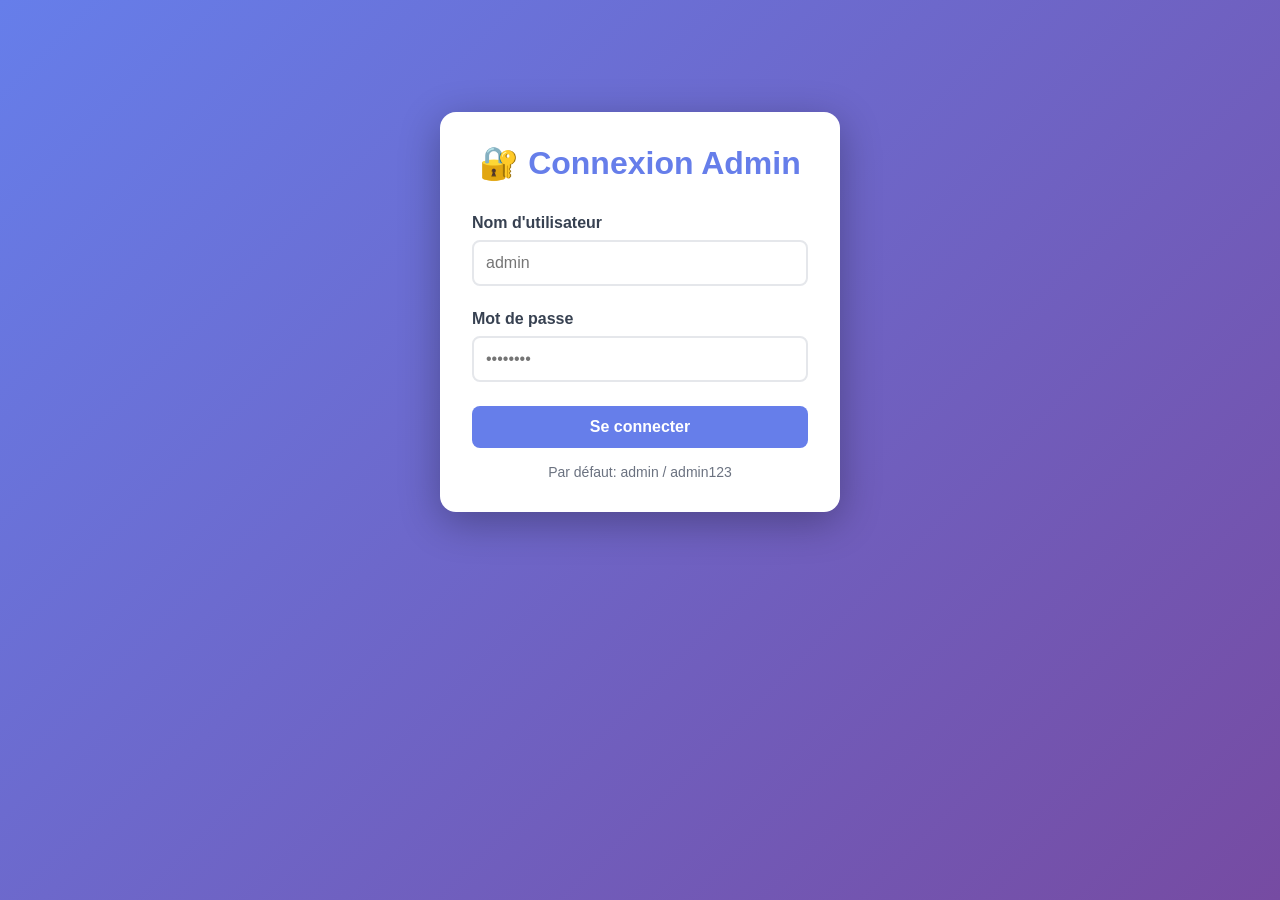
<file: admin.html>
<!DOCTYPE html>
<html lang="fr">
<head>
    <meta charset="UTF-8">
    <meta name="viewport" content="width=device-width, initial-scale=1.0">
    <title>Admin - LuxeMarket</title>
    <style>
        * {
            margin: 0;
            padding: 0;
            box-sizing: border-box;
        }

        body {
            font-family: 'Segoe UI', Tahoma, Geneva, Verdana, sans-serif;
            background: linear-gradient(135deg, #667eea 0%, #764ba2 100%);
            min-height: 100vh;
            padding: 2rem;
        }

        /* Login Screen */
        .login-container {
            max-width: 400px;
            margin: 5rem auto;
            background: white;
            padding: 2rem;
            border-radius: 1rem;
            box-shadow: 0 10px 40px rgba(0,0,0,0.3);
        }

        .login-container h1 {
            text-align: center;
            color: #667eea;
            margin-bottom: 2rem;
        }

        .form-group {
            margin-bottom: 1.5rem;
        }

        .form-group label {
            display: block;
            margin-bottom: 0.5rem;
            font-weight: 600;
            color: #374151;
        }

        .form-group input,
        .form-group textarea,
        .form-group select {
            width: 100%;
            padding: 0.75rem;
            border: 2px solid #e5e7eb;
            border-radius: 0.5rem;
            font-size: 1rem;
            transition: border-color 0.3s;
        }

        .form-group input:focus,
        .form-group textarea:focus,
        .form-group select:focus {
            outline: none;
            border-color: #667eea;
        }

        .form-group textarea {
            resize: vertical;
            min-height: 100px;
        }

        .btn {
            width: 100%;
            padding: 0.75rem;
            border: none;
            border-radius: 0.5rem;
            font-size: 1rem;
            font-weight: 600;
            cursor: pointer;
            transition: all 0.3s;
        }

        .btn-primary {
            background: #667eea;
            color: white;
        }

        .btn-primary:hover {
            background: #5568d3;
            transform: translateY(-2px);
        }

        .btn-success {
            background: #10b981;
            color: white;
        }

        .btn-success:hover {
            background: #059669;
        }

        .btn-danger {
            background: #ef4444;
            color: white;
            padding: 0.5rem 1rem;
            width: auto;
        }

        .btn-danger:hover {
            background: #dc2626;
        }

        .error {
            color: #ef4444;
            text-align: center;
            margin-top: 1rem;
            display: none;
        }

        /* Admin Dashboard */
        .admin-container {
            max-width: 1200px;
            margin: 0 auto;
            display: none;
        }

        .admin-header {
            background: white;
            padding: 1.5rem;
            border-radius: 1rem;
            margin-bottom: 2rem;
            display: flex;
            justify-content: space-between;
            align-items: center;
            box-shadow: 0 4px 12px rgba(0,0,0,0.1);
        }

        .admin-header h1 {
            color: #667eea;
        }

        .btn-logout {
            background: #ef4444;
            color: white;
            padding: 0.5rem 1.5rem;
            border: none;
            border-radius: 0.5rem;
            cursor: pointer;
            font-weight: 600;
        }

        .btn-logout:hover {
            background: #dc2626;
        }

        .admin-content {
            display: grid;
            grid-template-columns: 1fr 2fr;
            gap: 2rem;
        }

        .add-product-form {
            background: white;
            padding: 2rem;
            border-radius: 1rem;
            box-shadow: 0 4px 12px rgba(0,0,0,0.1);
            height: fit-content;
        }

        .add-product-form h2 {
            color: #374151;
            margin-bottom: 1.5rem;
        }

        .products-list {
            background: white;
            padding: 2rem;
            border-radius: 1rem;
            box-shadow: 0 4px 12px rgba(0,0,0,0.1);
        }

        .products-list h2 {
            color: #374151;
            margin-bottom: 1.5rem;
        }

        .product-item {
            display: flex;
            gap: 1rem;
            padding: 1rem;
            border: 2px solid #e5e7eb;
            border-radius: 0.5rem;
            margin-bottom: 1rem;
            transition: border-color 0.3s;
        }

        .product-item:hover {
            border-color: #667eea;
        }

        .product-item img {
            width: 100px;
            height: 100px;
            object-fit: cover;
            border-radius: 0.5rem;
        }

        .product-item-info {
            flex: 1;
        }

        .product-item-info h3 {
            color: #111827;
            margin-bottom: 0.5rem;
        }

        .product-item-info p {
            color: #6b7280;
            margin-bottom: 0.25rem;
            font-size: 0.875rem;
        }

        .product-item-price {
            font-size: 1.25rem;
            font-weight: bold;
            color: #667eea;
        }

        .product-item-actions {
            display: flex;
            flex-direction: column;
            gap: 0.5rem;
            justify-content: center;
        }

        .image-preview {
            width: 100%;
            max-height: 200px;
            object-fit: cover;
            border-radius: 0.5rem;
            margin-top: 0.5rem;
            display: none;
        }

        .image-preview.active {
            display: block;
        }

        .success-message {
            background: #10b981;
            color: white;
            padding: 1rem;
            border-radius: 0.5rem;
            margin-bottom: 1rem;
            display: none;
        }

        .success-message.active {
            display: block;
        }

        @media (max-width: 768px) {
            .admin-content {
                grid-template-columns: 1fr;
            }

            .admin-header {
                flex-direction: column;
                gap: 1rem;
            }
        }
    </style>
</head>
<body>
    <!-- Login Screen -->
    <div class="login-container" id="loginScreen">
        <h1>🔐 Connexion Admin</h1>
        <div class="form-group">
            <label for="username">Nom d'utilisateur</label>
            <input type="text" id="username" placeholder="admin">
        </div>
        <div class="form-group">
            <label for="password">Mot de passe</label>
            <input type="password" id="password" placeholder="••••••••">
        </div>
        <button class="btn btn-primary" onclick="login()">Se connecter</button>
        <p class="error" id="loginError">Identifiants incorrects</p>
        <p style="margin-top: 1rem; text-align: center; color: #6b7280; font-size: 0.875rem;">
            Par défaut: admin / admin123
        </p>
    </div>

    <!-- Admin Dashboard -->
    <div class="admin-container" id="adminDashboard">
        <div class="admin-header">
            <h1>📊 Tableau de bord Admin</h1>
            <button class="btn-logout" onclick="logout()">Déconnexion</button>
        </div>

        <div class="admin-content">
            <!-- Add Product Form -->
            <div class="add-product-form">
                <h2>➕ Ajouter un produit</h2>
                <div class="success-message" id="successMessage">
                    ✅ Produit ajouté avec succès !
                </div>
                <div class="form-group">
                    <label for="productName">Nom du produit *</label>
                    <input type="text" id="productName" placeholder="ex: iPhone 15 Pro">
                </div>
                <div class="form-group">
                    <label for="productPrice">Prix (€) *</label>
                    <input type="number" id="productPrice" step="0.01" placeholder="ex: 999.99">
                </div>
                <div class="form-group">
                    <label for="productCategory">Catégorie *</label>
                    <select id="productCategory">
                        <option value="Parfums">Parfums</option>
                        <option value="Maroquinerie">Maroquinerie</option>
                        <option value="Vetements">Vêtements</option>
                        <option value="Sacs">Sacs à main</option>
                        <option value="Chaussures">Chaussures</option>
                        <option value="Bijoux">Bijoux</option>
                        <option value="Montres">Montres</option>
                        <option value="Accessoires">Accessoires</option>
                        <option value="Cosmetiques">Cosmétiques</option>
                        <option value="Lunettes">Lunettes</option>
                    </select>
                </div>
                <div class="form-group">
                    <label for="productDescription">Description *</label>
                    <textarea id="productDescription" placeholder="Décrivez votre produit en détail..."></textarea>
                </div>
                <div class="form-group">
                    <label for="productImage">Image du produit *</label>
                    <input type="file" id="productImage" accept="image/*" onchange="previewImage()">
                    <img id="imagePreview" class="image-preview">
                </div>
                <button class="btn btn-success" onclick="addProduct()">Publier le produit</button>
            </div>

            <!-- Products List -->
            <div class="products-list">
                <h2>📦 Mes produits (<span id="productCount">0</span>)</h2>
                <div id="productsList">
                    <!-- Products will be displayed here -->
                </div>
            </div>
        </div>
    </div>

    <script>
        // ===== CONFIGURATION JSONBIN =====
        const JSONBIN_API_KEY = '$2a$10$sb9vPSJ/BS0FOTRDyc4hP.WPRq42wJoUwTrsarZwyTSrde5Ow3ys2'; // X-Access-Key
        const JSONBIN_BIN_ID = '694035c5d0ea881f402b3fcf';
        const JSONBIN_URL = `https://api.jsonbin.io/v3/b/${JSONBIN_BIN_ID}`;
        
        // Default credentials (À CHANGER EN PRODUCTION!)
        const ADMIN_USERNAME = 'admin';
        const ADMIN_PASSWORD_LOGIN = 'admin123';

        // Check if already logged in
        if (localStorage.getItem('adminLoggedIn') === 'true') {
            showDashboard();
        }

        // Login function
        function login() {
            const username = document.getElementById('username').value;
            const password = document.getElementById('password').value;
            const error = document.getElementById('loginError');

            if (username === ADMIN_USERNAME && password === ADMIN_PASSWORD_LOGIN) {
                localStorage.setItem('adminLoggedIn', 'true');
                showDashboard();
                error.style.display = 'none';
            } else {
                error.style.display = 'block';
            }
        }

        // Logout function
        function logout() {
            localStorage.removeItem('adminLoggedIn');
            document.getElementById('loginScreen').style.display = 'block';
            document.getElementById('adminDashboard').style.display = 'none';
        }

        // Show dashboard
        function showDashboard() {
            document.getElementById('loginScreen').style.display = 'none';
            document.getElementById('adminDashboard').style.display = 'block';
            loadProducts();
        }

        // Preview et compression de l'image
        function previewImage() {
            const file = document.getElementById('productImage').files[0];
            const preview = document.getElementById('imagePreview');

            if (file) {
                // Vérifier la taille du fichier
                if (file.size > 5 * 1024 * 1024) { // Plus de 5MB
                    alert('⚠️ Image trop lourde ! Choisissez une image de moins de 5 MB.');
                    document.getElementById('productImage').value = '';
                    return;
                }

                const reader = new FileReader();
                reader.onload = function(e) {
                    // Créer une image pour la compression
                    const img = new Image();
                    img.onload = function() {
                        // Compresser l'image à max 800px de largeur
                        const canvas = document.createElement('canvas');
                        let width = img.width;
                        let height = img.height;
                        
                        // Redimensionner si trop grand
                        const maxWidth = 800;
                        if (width > maxWidth) {
                            height = (height * maxWidth) / width;
                            width = maxWidth;
                        }
                        
                        canvas.width = width;
                        canvas.height = height;
                        
                        const ctx = canvas.getContext('2d');
                        ctx.drawImage(img, 0, 0, width, height);
                        
                        // Convertir en base64 avec compression (qualité 0.7)
                        const compressedBase64 = canvas.toDataURL('image/jpeg', 0.7);
                        
                        // Afficher l'aperçu
                        preview.src = compressedBase64;
                        preview.classList.add('active');
                        
                        // Stocker l'image compressée pour l'upload
                        preview.dataset.compressed = compressedBase64;
                    };
                    img.src = e.target.result;
                };
                reader.readAsDataURL(file);
            }
        }

        // Charger les produits depuis JSONBin
        async function loadProductsFromAPI() {
            try {
                const response = await fetch(JSONBIN_URL + '/latest', {
                    headers: {
                        'X-Access-Key': JSONBIN_API_KEY
                    }
                });

                if (response.ok) {
                    const data = await response.json();
                    return data.record || [];
                } else {
                    console.error('Erreur de chargement:', response.status);
                    return [];
                }
            } catch (error) {
                console.error('Erreur:', error);
                return [];
            }
        }

        // Sauvegarder les produits sur JSONBin
        async function saveProductsToAPI(products) {
            try {
                const response = await fetch(JSONBIN_URL, {
                    method: 'PUT',
                    headers: {
                        'Content-Type': 'application/json',
                        'X-Access-Key': JSONBIN_API_KEY,
                        'X-Bin-Meta': 'false'
                    },
                    body: JSON.stringify(products)
                });

                if (response.ok) {
                    return true;
                } else {
                    const errorText = await response.text();
                    console.error('Erreur de sauvegarde:', response.status, errorText);
                    
                    // Message plus clair pour l'utilisateur
                    if (response.status === 403) {
                        alert('⚠️ Limite de requêtes atteinte. Attendez 30 secondes et réessayez.');
                    } else {
                        alert('Erreur lors de la sauvegarde: ' + response.status);
                    }
                    return false;
                }
            } catch (error) {
                console.error('Erreur:', error);
                alert('Erreur de connexion: ' + error.message);
                return false;
            }
        }

        // Add product
        async function addProduct() {
            const name = document.getElementById('productName').value;
            const price = document.getElementById('productPrice').value;
            const category = document.getElementById('productCategory').value;
            const description = document.getElementById('productDescription').value;
            const imageFile = document.getElementById('productImage').files[0];
            const preview = document.getElementById('imagePreview');

            if (!name || !price || !description || !imageFile) {
                alert('Veuillez remplir tous les champs obligatoires et ajouter une image');
                return;
            }

            // Afficher un message de chargement
            const successMsg = document.getElementById('successMessage');
            successMsg.textContent = '⏳ Compression et ajout en cours...';
            successMsg.classList.add('active');

            // Utiliser l'image compressée depuis le preview
            const compressedImage = preview.dataset.compressed;

            if (!compressedImage) {
                alert('Erreur: Image non chargée. Réessayez.');
                successMsg.classList.remove('active');
                return;
            }

            const products = await loadProductsFromAPI();
            
            const newProduct = {
                id: Date.now(),
                name: name,
                price: price + '€',
                category: category,
                description: description,
                image: compressedImage,
                featured: false // Par défaut pas mis en avant
            };

            products.push(newProduct);
            
            const success = await saveProductsToAPI(products);

            if (success) {
                successMsg.textContent = '✅ Produit ajouté avec succès !';
                successMsg.style.background = '#10b981';
                
                // Reset form
                document.getElementById('productName').value = '';
                document.getElementById('productPrice').value = '';
                document.getElementById('productDescription').value = '';
                document.getElementById('productImage').value = '';
                document.getElementById('imagePreview').classList.remove('active');
                delete preview.dataset.compressed;

                loadProducts();
            } else {
                successMsg.textContent = '❌ Erreur lors de l\'ajout';
                successMsg.style.background = '#ef4444';
            }

            setTimeout(() => successMsg.classList.remove('active'), 3000);
        }

        // Toggle featured status
        async function toggleFeatured(id) {
            let products = await loadProductsFromAPI();
            const product = products.find(p => p.id === id);
            
            if (product) {
                product.featured = !product.featured;
                const success = await saveProductsToAPI(products);
                
                if (success) {
                    loadProducts();
                } else {
                    alert('Erreur lors de la mise à jour');
                }
            }
        }

        // Load products
        async function loadProducts() {
            const products = await loadProductsFromAPI();
            const productsList = document.getElementById('productsList');
            const productCount = document.getElementById('productCount');

            productCount.textContent = products.length;

            if (products.length === 0) {
                productsList.innerHTML = '<p style="text-align: center; color: #6b7280;">Aucun produit pour le moment</p>';
                return;
            }

            productsList.innerHTML = products.map(product => `
                <div class="product-item">
                    <img src="${product.image}" alt="${product.name}">
                    <div class="product-item-info">
                        <h3>${product.name}</h3>
                        <p><strong>Catégorie:</strong> ${product.category}</p>
                        <p><strong>Description:</strong> ${product.description.substring(0, 100)}${product.description.length > 100 ? '...' : ''}</p>
                        <p class="product-item-price">${product.price}</p>
                    </div>
                    <div class="product-item-actions">
                        <button class="btn ${product.featured ? 'btn-success' : 'btn btn-secondary'}" onclick="toggleFeatured(${product.id})" style="background: ${product.featured ? '#10b981' : '#6b7280'}; color: white; padding: 0.5rem 1rem; width: auto; margin-bottom: 0.5rem;">
                            ${product.featured ? '⭐ Mis en avant' : '☆ Mettre en avant'}
                        </button>
                        <button class="btn btn-danger" onclick="deleteProduct(${product.id})">Supprimer</button>
                    </div>
                </div>
            `).join('');
        }

        // Delete product
        async function deleteProduct(id) {
            if (confirm('Êtes-vous sûr de vouloir supprimer ce produit ?')) {
                let products = await loadProductsFromAPI();
                products = products.filter(p => p.id !== id);
                const success = await saveProductsToAPI(products);
                
                if (success) {
                    loadProducts();
                } else {
                    alert('Erreur lors de la suppression');
                }
            }
        }

        // Allow Enter key to login
        document.addEventListener('keypress', function(e) {
            if (e.key === 'Enter' && document.getElementById('loginScreen').style.display !== 'none') {
                login();
            }
        });
    </script>
</body>
</html>
</file>
